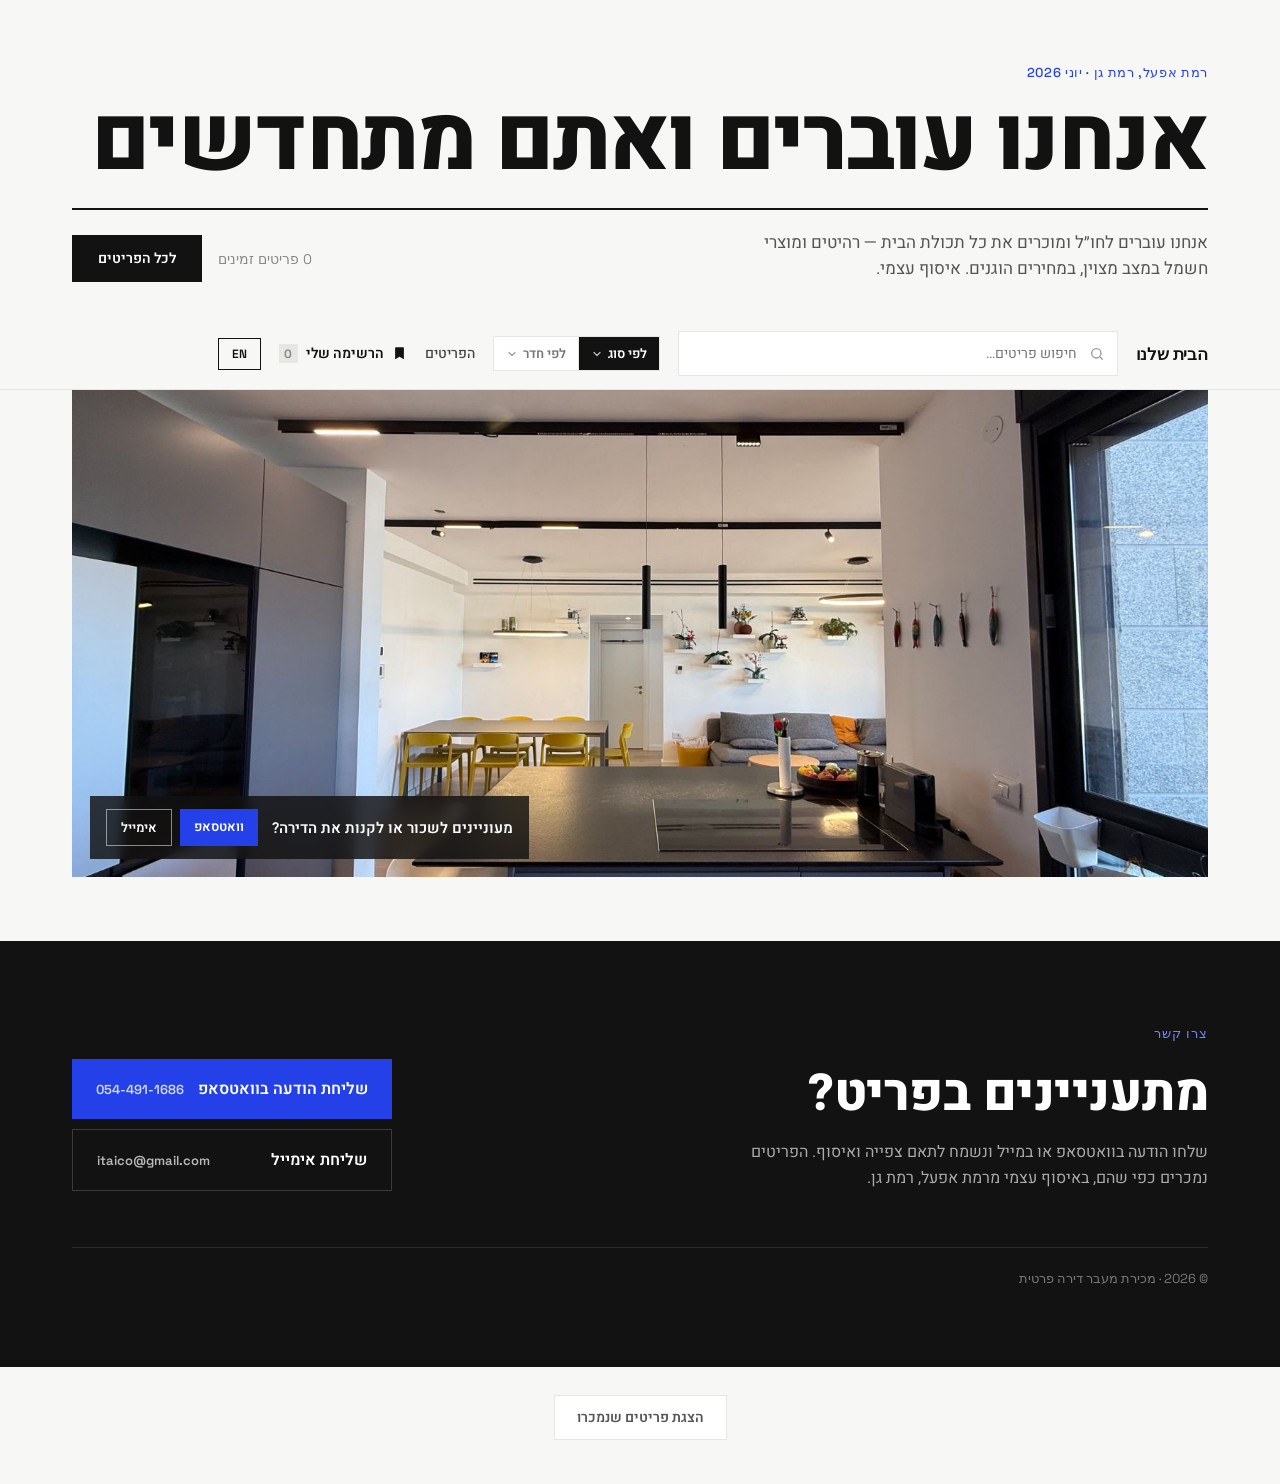
<file: index.html>
<!DOCTYPE html>
<html lang="he" dir="rtl">
<head>
  <meta charset="utf-8" />
  <meta name="viewport" content="width=device-width, initial-scale=1" />
  <title>הבית שלנו · מכירת מעבר דירה</title>
  <meta name="description" content="מכירת מעבר דירה פרטית — רהיטים ומוצרי חשמל במצב מצוין, איסוף עצמי." />

  <link rel="preconnect" href="https://fonts.googleapis.com" />
  <link rel="preconnect" href="https://fonts.gstatic.com" crossorigin />
  <link href="https://fonts.googleapis.com/css2?family=Heebo:wght@300;400;500;600;700;800&family=Space+Grotesk:wght@400;500;600;700&display=swap" rel="stylesheet" />
  <link rel="stylesheet" href="css/styles.css" />

  <!-- Set direction/language early to avoid a flash before site.js runs. -->
  <script>
    (function () {
      try {
        var l = localStorage.getItem("ms_lang");
        if (l !== "he" && l !== "en") l = "he";
        document.documentElement.lang = l;
        document.documentElement.dir = l === "he" ? "rtl" : "ltr";
      } catch (e) {}
    })();
  </script>
</head>
<body>
  <div id="app"></div>
  <noscript>
    <p style="max-width:600px;margin:60px auto;padding:0 24px;font-family:sans-serif;text-align:center;">
      צפייה בקטלוג דורשת JavaScript מופעל · Viewing this catalog requires JavaScript.
    </p>
  </noscript>

  <script src="js/i18n.js"></script>
  <script src="js/site.js" defer></script>
</body>
</html>
</file>
<file: css/styles.css>
/* ============================================================
   Moving Sale — C-Minimal direction
   Recreated from the Claude Design prototype "Moving Sale.dc.html"
   ============================================================ */

* { box-sizing: border-box; }
html, body { margin: 0; padding: 0; }

:root {
  --ms-bg: #f7f7f5;
  --ms-ink: #121212;
  --ms-accent: #2440e8;
  --ms-accent-soft: #6f86ff;
  --ms-line: #e6e6e2;
}

body {
  background: var(--ms-bg);
  color: var(--ms-ink);
  font-family: "Heebo", sans-serif;
  min-height: 100vh;
}

.ms-sans { font-family: "Heebo", sans-serif; }
.ms-mono { font-family: "Space Grotesk", sans-serif; }

/* ---- animations ---- */
@keyframes msPulse { 0%, 100% { opacity: 1; transform: scale(1); } 50% { opacity: 0.35; transform: scale(0.7); } }
@keyframes msSlide { from { transform: translateX(var(--ms-from, 100%)); } to { transform: translateX(0); } }
@keyframes msFadeIn { from { opacity: 0; } to { opacity: 1; } }
[dir="rtl"] .ms-drawer { --ms-from: -100%; }

/* ---- header ---- */
.ms-header {
  position: sticky; top: 0; z-index: 40;
  background: rgba(247, 247, 245, 0.94);
  backdrop-filter: blur(8px);
  border-bottom: 1px solid var(--ms-line);
}
.ms-header-inner {
  max-width: 1200px; margin: 0 auto; padding: 13px 32px;
  display: flex; align-items: center; gap: 18px; flex-wrap: wrap;
}
.ms-brand {
  font-family: "Space Grotesk", sans-serif;
  font-size: 17px; font-weight: 700; letter-spacing: -0.01em; white-space: nowrap;
}
.ms-search { position: relative; flex: 1; min-width: 190px; max-width: 440px; }
.ms-search-icon {
  position: absolute; inset-inline-start: 13px; top: 50%; transform: translateY(-50%);
  display: flex; color: #9a9a9a; pointer-events: none;
}
.ms-search-input {
  width: 100%; font-family: "Heebo", sans-serif; font-size: 14px; color: var(--ms-ink);
  background: #fff; border: 1px solid var(--ms-line); border-radius: 0;
  padding: 11px 14px; padding-inline-start: 40px; outline: none;
}
.ms-search-input:focus { border-color: var(--ms-ink); }
.ms-nav { display: flex; align-items: center; gap: 18px; }
.ms-group-toggle { display: inline-flex; border: 1px solid var(--ms-line); }
.ms-group-item { position: relative; display: inline-flex; }
.ms-group-item + .ms-group-item .ms-group-btn { border-inline-start: 1px solid var(--ms-line); }
.ms-group-btn {
  display: inline-flex; align-items: center; gap: 5px;
  font-family: "Heebo", sans-serif; font-size: 13px; font-weight: 600; color: #777;
  background: #fff; border: none; padding: 7px 12px; cursor: pointer; white-space: nowrap;
}
.ms-group-btn.active { background: var(--ms-ink); color: #fff; }
.ms-group-chevron { opacity: 0.7; }
.ms-group-menu {
  display: none; position: absolute; inset-block-start: calc(100% + 6px); inset-inline-start: 0;
  min-width: 200px; max-height: 60vh; overflow-y: auto; z-index: 30;
  background: #fff; border: 1px solid var(--ms-line); box-shadow: 0 10px 30px rgba(0,0,0,0.12);
}
.ms-group-menu.open { display: block; }
.ms-group-opt {
  display: flex; align-items: center; justify-content: space-between; gap: 14px; width: 100%;
  font-family: "Heebo", sans-serif; font-size: 13.5px; font-weight: 500; color: var(--ms-ink);
  background: #fff; border: none; border-block-end: 1px solid var(--ms-line);
  padding: 9px 13px; cursor: pointer; text-align: start;
}
.ms-group-opt:last-child { border-block-end: none; }
.ms-group-opt:hover { background: var(--ms-bg); }
.ms-group-opt-name { white-space: nowrap; overflow: hidden; text-overflow: ellipsis; }
.ms-group-opt-count {
  font-family: "Space Grotesk", sans-serif; font-size: 12px; color: #999;
  background: var(--ms-bg); padding: 1px 7px; border-radius: 999px; flex-shrink: 0;
}
.ms-nav-link {
  font-family: "Heebo", sans-serif; font-size: 14px; font-weight: 500;
  color: #444; text-decoration: none; white-space: nowrap;
}
.ms-list-btn {
  display: flex; align-items: center; gap: 8px;
  font-family: "Heebo", sans-serif; font-size: 14px; font-weight: 600; color: var(--ms-ink);
  background: none; border: none; cursor: pointer; padding: 0; white-space: nowrap;
}
.ms-badge {
  display: inline-flex; align-items: center; justify-content: center;
  min-width: 19px; height: 19px; padding: 0 5px;
  font-family: "Space Grotesk", sans-serif; font-size: 12px; font-weight: 700; line-height: 1;
  background: var(--ms-line); color: #888;
}
.ms-badge--active { background: var(--ms-accent); color: #fff; }
.ms-lang-btn {
  font-family: "Space Grotesk", sans-serif; font-size: 12px; font-weight: 600; color: var(--ms-ink);
  background: none; border: 1px solid var(--ms-ink); border-radius: 0; padding: 7px 13px; cursor: pointer;
}

/* ---- hero ---- */
.ms-hero { max-width: 1200px; margin: 0 auto; padding: 60px 32px 36px; }
.ms-kicker {
  font-family: "Space Grotesk", sans-serif; font-size: 13px; font-weight: 500;
  letter-spacing: 0.05em; color: var(--ms-accent);
}
.ms-hero-title {
  font-family: "Heebo", sans-serif; font-weight: 800;
  font-size: clamp(44px, 7vw, 94px); line-height: 0.98; letter-spacing: -0.02em;
  margin: 14px 0 0; text-wrap: balance;
}
.ms-hero-meta {
  display: flex; justify-content: space-between; align-items: flex-end; gap: 30px; flex-wrap: wrap;
  margin-top: 22px; border-top: 2px solid var(--ms-ink); padding-top: 20px;
}
.ms-hero-sub {
  font-family: "Heebo", sans-serif; font-size: 17px; line-height: 1.55; color: #555;
  max-width: 48ch; margin: 0;
}
.ms-hero-actions { display: flex; align-items: center; gap: 16px; }
.ms-count { font-family: "Space Grotesk", sans-serif; font-size: 14px; color: #888; white-space: nowrap; }
.ms-cta {
  font-family: "Heebo", sans-serif; font-size: 14px; font-weight: 600; color: #fff;
  background: var(--ms-ink); padding: 13px 26px; text-decoration: none; white-space: nowrap;
}

.ms-hero-img { max-width: 1200px; margin: 0 auto; padding: 0 32px 16px; }

/* ---- hero slideshow (pan/zoom + crossfade) ---- */
.ms-hero-slideshow {
  position: relative; width: 100%; aspect-ratio: 21 / 9; overflow: hidden; background: #efeeea;
}
.ms-slide { position: absolute; inset: 0; opacity: 0; transition: opacity 1.4s ease; }
.ms-slide.active { opacity: 1; }
.ms-slide img { width: 100%; height: 100%; object-fit: cover; display: block; animation: msKen 16s ease-in-out infinite alternate; }
.ms-hero-slideshow.ms-clickable { cursor: pointer; }
@keyframes msKen { from { transform: scale(1.03); } to { transform: scale(1.16); } }
@media (prefers-reduced-motion: reduce) {
  .ms-slide img { animation: none; }
  .ms-slide { transition: opacity 0.4s ease; }
}
.ms-hero-empty {
  position: absolute; inset: 0; display: flex; flex-direction: column; align-items: center;
  justify-content: center; gap: 10px; color: #c4c2bb;
}
.ms-hero-empty span { font-family: "Heebo", sans-serif; font-size: 13px; color: #b6b4ac; }

.ms-hero-cta {
  position: absolute; inset-block-end: 18px; inset-inline-end: 18px; z-index: 3;
  display: flex; align-items: center; gap: 14px; flex-wrap: wrap;
  background: rgba(18, 18, 18, 0.82); backdrop-filter: blur(6px); color: #fff;
  padding: 13px 16px; max-width: calc(100% - 36px);
}
.ms-hero-cta-text { font-family: "Heebo", sans-serif; font-size: 15px; font-weight: 600; }
.ms-hero-cta-actions { display: flex; gap: 8px; }
.ms-hero-cta-btn {
  font-family: "Heebo", sans-serif; font-size: 13px; font-weight: 600; text-decoration: none;
  padding: 8px 14px; white-space: nowrap;
}
.ms-hero-cta-btn.wa { background: var(--ms-accent); color: #fff; }
.ms-hero-cta-btn.mail { background: transparent; border: 1px solid rgba(255, 255, 255, 0.5); color: #fff; }
@media (max-width: 560px) {
  /* hide the "rent the apartment" overlay on mobile */
  .ms-hero-cta { display: none; }
}

/* ---- image slots / placeholders ---- */
.ms-photo {
  display: flex; align-items: center; justify-content: center;
  width: 100%; height: auto; overflow: hidden;
  background: #efeeea; color: #c4c2bb;
}
.ms-photo--hero { aspect-ratio: 21 / 9; }
.ms-photo--card { aspect-ratio: 1 / 1; }
.ms-photo img { width: 100%; height: 100%; object-fit: cover; display: block; }
.ms-photo-empty { display: flex; flex-direction: column; align-items: center; gap: 10px; padding: 16px; text-align: center; }
.ms-photo-empty span {
  font-family: "Heebo", sans-serif; font-size: 12px; color: #b6b4ac; letter-spacing: 0.01em;
}

/* ---- result count ---- */
.ms-result-count {
  max-width: 1200px; margin: 0 auto; padding: 30px 32px 0;
  font-family: "Space Grotesk", sans-serif; font-size: 14px; color: #888;
}

/* ---- categories + grid ---- */
.ms-cat { max-width: 1200px; margin: 0 auto; padding: 40px 32px 8px; }
.ms-cat-head {
  display: flex; align-items: baseline; gap: 14px;
  border-bottom: 1px solid var(--ms-ink); padding-bottom: 12px; margin-bottom: 28px;
}
.ms-cat-index { font-family: "Space Grotesk", sans-serif; font-size: 13px; color: var(--ms-accent); }
.ms-cat-name { font-family: "Heebo", sans-serif; font-weight: 700; font-size: 22px; margin: 0; }
.ms-cat-count { margin-inline-start: auto; font-family: "Space Grotesk", sans-serif; font-size: 13px; color: #999; }

.ms-grid {
  display: grid; grid-template-columns: repeat(auto-fill, minmax(270px, 1fr));
  gap: 1px; background: var(--ms-line); border: 1px solid var(--ms-line);
}

/* ---- card ---- */
.ms-card { background: #fff; display: flex; flex-direction: column; }
.ms-card-media { position: relative; }
.ms-card-media.ms-clickable { cursor: pointer; }
.ms-card-media.ms-clickable .ms-photo { transition: opacity 0.15s ease; }
.ms-card-media.ms-clickable:hover .ms-photo { opacity: 0.92; }
.ms-sold {
  position: absolute; inset: 0; background: rgba(18, 18, 18, 0.55);
  display: flex; align-items: center; justify-content: center;
}
.ms-sold-label {
  font-family: "Space Grotesk", sans-serif; font-weight: 700; letter-spacing: 0.1em;
  text-transform: uppercase; color: #fff; font-size: 15px; border: 1px solid #fff; padding: 7px 18px;
}
.ms-viewers {
  position: absolute; inset-block-start: 10px; inset-inline-start: 10px;
  display: flex; align-items: center; gap: 7px;
  background: rgba(255, 255, 255, 0.94); border: 1px solid var(--ms-line);
  padding: 5px 9px; font-family: "Heebo", sans-serif; font-size: 11.5px; font-weight: 500; color: #444;
}
.ms-viewers-dot { width: 7px; height: 7px; border-radius: 50%; background: var(--ms-accent); animation: msPulse 1.6s ease-in-out infinite; }
.ms-viewers--hidden { display: none; }
.ms-save {
  position: absolute; inset-block-start: 10px; inset-inline-end: 10px;
  width: 36px; height: 36px; display: flex; align-items: center; justify-content: center;
  border: 1px solid var(--ms-line); cursor: pointer; padding: 0;
  background: rgba(255, 255, 255, 0.94); color: var(--ms-ink); transition: all 0.15s ease;
}
.ms-save--active { border-color: var(--ms-accent); background: var(--ms-accent); color: #fff; }

.ms-share-wrap { position: absolute; inset-block-start: 56px; inset-inline-end: 10px; z-index: 6; }
.ms-share {
  width: 36px; height: 36px; display: flex; align-items: center; justify-content: center;
  border: 1px solid var(--ms-line); background: rgba(255, 255, 255, 0.94); color: #121212;
  cursor: pointer; padding: 0; transition: all 0.15s ease;
}
.ms-share:hover { color: var(--ms-accent); border-color: var(--ms-accent); }
.ms-share-menu {
  position: absolute; inset-block-start: 42px; inset-inline-end: 0; display: none; flex-direction: column;
  background: #fff; border: 1px solid var(--ms-line); box-shadow: 0 10px 28px -10px rgba(0, 0, 0, 0.35);
  min-width: 178px; z-index: 7;
}
.ms-share-menu.open { display: flex; }
.ms-share-opt {
  display: flex; align-items: center; gap: 9px; padding: 11px 13px;
  font-family: "Heebo", sans-serif; font-size: 13px; font-weight: 600; color: #121212;
  text-decoration: none; white-space: nowrap;
}
.ms-share-opt + .ms-share-opt { border-top: 1px solid #f0f0ee; }
.ms-share-opt:hover { background: #f4f4f2; }
.ms-share-opt svg { flex-shrink: 0; }

.ms-card-body {
  padding: 18px 18px 20px; display: flex; flex-direction: column; gap: 10px; flex: 1;
  border-top: 1px solid var(--ms-line);
}
.ms-card-titlerow { display: flex; justify-content: space-between; align-items: baseline; gap: 10px; }
.ms-card-title { font-family: "Heebo", sans-serif; font-size: 16px; font-weight: 600; margin: 0; }
.ms-card-brand {
  font-family: "Space Grotesk", sans-serif; font-size: 11px; letter-spacing: 0.04em; color: #999; white-space: nowrap;
}
.ms-card-desc { font-family: "Heebo", sans-serif; font-size: 13px; line-height: 1.5; color: #777; margin: 0; flex: 1; }
.ms-card-dims { font-family: "Space Grotesk", sans-serif; font-size: 11px; color: #aaa; }
.ms-card-pricerow {
  display: flex; align-items: baseline; gap: 9px; border-top: 1px solid #eee; padding-top: 12px;
  margin-top: auto;
}
.ms-price { font-family: "Space Grotesk", sans-serif; font-size: 20px; font-weight: 700; }
.ms-price-orig { font-family: "Space Grotesk", sans-serif; font-size: 13px; color: #bbb; text-decoration: line-through; }
.ms-card-contact { display: flex; gap: 12px; margin-inline-start: auto; }
.ms-wa { color: var(--ms-accent); text-decoration: none; display: inline-flex; align-items: center; }
.ms-mail { color: #999; text-decoration: none; display: inline-flex; align-items: center; }
.ms-wa:hover { color: #1730b8; }
.ms-mail:hover { color: #555; }
.ms-detail { font-family: "Heebo", sans-serif; font-size: 13px; font-weight: 600; color: #121212; text-decoration: none; display: inline-flex; align-items: center; gap: 5px; }

/* ---- item detail modal ---- */
.ms-modal {
  position: fixed; inset: 0; z-index: 150; background: rgba(18, 18, 18, 0.55);
  display: flex; align-items: center; justify-content: center; padding: 20px;
  animation: msFadeIn 0.2s ease both;
}
.ms-modal-card {
  background: #fff; width: min(720px, 100%); max-height: 90vh; overflow: auto;
  position: relative; display: flex; flex-direction: column;
  animation: msFadeIn 0.25s ease both;
}
.ms-modal-close {
  position: absolute; inset-block-start: 10px; inset-inline-end: 12px; z-index: 2;
  background: rgba(255, 255, 255, 0.92); border: 1px solid var(--ms-line);
  width: 34px; height: 34px; font-size: 22px; line-height: 1; cursor: pointer;
}
.ms-modal-gallery { position: relative; background: #efeeea; }
.ms-modal-slideshow { position: relative; width: 100%; aspect-ratio: 16 / 10; overflow: hidden; background: #efeeea; cursor: zoom-in; }
/* Anchor detail images to the top so the top of the item is always visible */
.ms-modal-slideshow .ms-slide img { object-position: top; transform-origin: top center !important; }
.ms-modal-empty { aspect-ratio: 16 / 10; display: flex; flex-direction: column; align-items: center; justify-content: center; gap: 10px; color: #c4c2bb; }
.ms-modal-empty span { font-family: "Heebo", sans-serif; font-size: 14px; color: #b6b4ac; }
.ms-modal-sold {
  position: absolute; inset-block-start: 12px; inset-inline-start: 12px;
  background: rgba(18, 18, 18, 0.85); color: #fff; font-family: "Space Grotesk", sans-serif;
  font-size: 12px; font-weight: 700; letter-spacing: 0.08em; text-transform: uppercase; padding: 6px 12px;
}
.ms-modal-thumbs {
  display: flex; gap: 8px; padding: 10px 12px; overflow-x: auto;
  background: #fff; border-block-start: 1px solid var(--ms-line);
}
.ms-modal-thumb {
  flex: 0 0 auto; width: 64px; height: 64px; padding: 0; cursor: pointer;
  border: 2px solid transparent; background: #efeeea; overflow: hidden; opacity: 0.7;
  transition: opacity 0.15s ease, border-color 0.15s ease;
}
.ms-modal-thumb img { width: 100%; height: 100%; object-fit: cover; object-position: top; display: block; }
.ms-modal-thumb:hover { opacity: 1; }
.ms-modal-thumb.active { opacity: 1; border-color: var(--ms-accent); }
.ms-modal-body { padding: 22px 24px 26px; display: flex; flex-direction: column; gap: 12px; }
.ms-modal-head { display: flex; justify-content: space-between; align-items: baseline; gap: 12px; }
.ms-modal-title { font-family: "Heebo", sans-serif; font-size: 22px; font-weight: 700; margin: 0; }
.ms-modal-cat { font-family: "Space Grotesk", sans-serif; font-size: 12px; color: var(--ms-accent); white-space: nowrap; }
.ms-modal-brand { font-family: "Space Grotesk", sans-serif; font-size: 12px; color: #999; }
.ms-modal-desc { font-family: "Heebo", sans-serif; font-size: 15px; line-height: 1.6; color: #555; margin: 0; }
.ms-modal-dims { font-family: "Space Grotesk", sans-serif; font-size: 12px; color: #aaa; }
.ms-modal-price-row { display: flex; align-items: baseline; gap: 10px; border-top: 1px solid #eee; padding-top: 14px; }
.ms-modal-price { font-family: "Space Grotesk", sans-serif; font-size: 24px; font-weight: 700; }
.ms-modal-orig { font-family: "Space Grotesk", sans-serif; font-size: 14px; color: #bbb; text-decoration: line-through; }
.ms-modal-actions { display: flex; gap: 10px; flex-wrap: wrap; margin-top: 4px; }
.ms-modal-actions a { font-family: "Heebo", sans-serif; font-size: 14px; font-weight: 600; text-decoration: none; padding: 11px 18px; display: inline-flex; align-items: center; gap: 6px; }
.ms-modal-actions .wa { background: var(--ms-accent); color: #fff; }
.ms-modal-actions .mail, .ms-modal-actions .detail { border: 1px solid var(--ms-line); color: #121212; }

/* ---- lightbox ---- */
.ms-lb { position: fixed; inset: 0; z-index: 200; background: rgba(18, 18, 18, 0.92); display: none; align-items: center; justify-content: center; }
.ms-lb.open { display: flex; }
.ms-lb-img { max-width: 92vw; max-height: 88vh; object-fit: contain; box-shadow: 0 12px 50px rgba(0, 0, 0, 0.55); }
.ms-lb-close { position: absolute; inset-block-start: 16px; inset-inline-end: 18px; background: none; border: none; color: #fff; font-size: 36px; line-height: 1; cursor: pointer; }
.ms-lb-nav { position: absolute; inset-block-start: 50%; transform: translateY(-50%); background: rgba(255, 255, 255, 0.12); border: none; color: #fff; font-size: 40px; width: 54px; height: 66px; cursor: pointer; }
.ms-lb-nav:hover { background: rgba(255, 255, 255, 0.22); }
.ms-lb-nav.prev { inset-inline-start: 12px; }
.ms-lb-nav.next { inset-inline-end: 12px; }

/* ---- empty / error states ---- */
.ms-empty { max-width: 1200px; margin: 0 auto; padding: 60px 32px; text-align: center; }
.ms-empty-text { font-family: "Heebo", sans-serif; font-size: 18px; color: #888; margin: 0 0 16px; }
.ms-empty-clear {
  font-family: "Heebo", sans-serif; font-size: 14px; font-weight: 600; color: var(--ms-accent);
  background: none; border: none; cursor: pointer; text-decoration: underline;
}

/* ---- contact ---- */
.ms-contact { background: var(--ms-ink); color: #fff; margin-top: 48px; }
.ms-contact-inner { max-width: 1200px; margin: 0 auto; padding: 80px 32px; }
.ms-contact-kicker {
  font-family: "Space Grotesk", sans-serif; font-size: 13px; font-weight: 500;
  letter-spacing: 0.08em; color: var(--ms-accent-soft);
}
.ms-contact-row {
  display: flex; justify-content: space-between; align-items: flex-end; gap: 40px; flex-wrap: wrap; margin-top: 14px;
}
.ms-contact-copy { max-width: 52ch; }
.ms-contact-title {
  font-family: "Heebo", sans-serif; font-weight: 800; font-size: clamp(30px, 4vw, 52px);
  line-height: 1.05; letter-spacing: -0.01em; margin: 0;
}
.ms-contact-body { font-family: "Heebo", sans-serif; font-size: 16px; line-height: 1.6; color: #aaa; margin: 18px 0 0; }
.ms-contact-actions { display: flex; flex-direction: column; gap: 10px; min-width: 280px; }
.ms-contact-wa, .ms-contact-mail {
  display: flex; justify-content: space-between; align-items: center; gap: 14px;
  text-decoration: none; padding: 18px 24px;
  font-family: "Heebo", sans-serif; font-weight: 600; font-size: 16px; color: #fff;
}
.ms-contact-wa { background: var(--ms-accent); }
.ms-contact-mail { background: transparent; border: 1px solid #3a3a3a; }
.ms-contact-wa span { font-family: "Space Grotesk", sans-serif; font-size: 13px; opacity: 0.8; }
.ms-contact-mail span { font-family: "Space Grotesk", sans-serif; font-size: 13px; opacity: 0.7; }
.ms-contact-footer {
  margin-top: 56px; border-top: 1px solid #2a2a2a; padding-top: 22px;
  font-family: "Space Grotesk", sans-serif; font-size: 13px; color: #777;
}

/* ---- show/hide sold toggle (page bottom) ---- */
.ms-sold-toggle { display: flex; justify-content: center; padding: 28px 32px 44px; }
.ms-sold-toggle-btn {
  font-family: "Heebo", sans-serif; font-size: 14px; font-weight: 600; color: #555;
  background: #fff; border: 1px solid var(--ms-line); border-radius: 0; padding: 11px 22px; cursor: pointer;
}
.ms-sold-toggle-btn:hover { border-color: var(--ms-ink); color: var(--ms-ink); }
.ms-sold-toggle-btn.active { background: var(--ms-ink); color: #fff; border-color: var(--ms-ink); }

/* ---- My List drawer ---- */
.ms-overlay {
  position: fixed; inset: 0; background: rgba(18, 18, 18, 0.4); z-index: 100;
  animation: msFadeIn 0.2s ease both;
}
.ms-drawer {
  position: fixed; inset-block: 0; inset-inline-end: 0; width: min(400px, 92vw);
  background: #fff; z-index: 101; display: flex; flex-direction: column;
  box-shadow: -12px 0 40px -16px rgba(0, 0, 0, 0.4);
  animation: msSlide 0.26s cubic-bezier(0.22, 1, 0.36, 1) both;
}
.ms-drawer-head {
  display: flex; align-items: center; justify-content: space-between;
  padding: 20px 22px; border-bottom: 1px solid var(--ms-line);
}
.ms-drawer-title { font-family: "Heebo", sans-serif; font-weight: 700; font-size: 18px; }
.ms-drawer-title span { font-family: "Space Grotesk", sans-serif; font-weight: 600; font-size: 15px; color: var(--ms-accent); }
.ms-drawer-close { display: flex; background: none; border: none; cursor: pointer; color: #444; padding: 4px; }
.ms-drawer-body { flex: 1; overflow-y: auto; padding: 6px 22px; }
.ms-drawer-empty {
  font-family: "Heebo", sans-serif; font-size: 15px; line-height: 1.6; color: #999;
  text-align: center; padding: 48px 8px; margin: 0;
}
.ms-saved-row {
  display: flex; align-items: flex-start; justify-content: space-between; gap: 12px;
  padding: 16px 0; border-bottom: 1px solid #f0f0ee;
}
.ms-saved-info { display: flex; flex-direction: column; gap: 3px; min-width: 0; }
.ms-saved-title { font-family: "Heebo", sans-serif; font-size: 15px; font-weight: 600; }
.ms-saved-brand { font-family: "Space Grotesk", sans-serif; font-size: 11px; color: #999; }
.ms-saved-price { font-family: "Space Grotesk", sans-serif; font-size: 15px; font-weight: 700; color: var(--ms-ink); margin-top: 2px; }
.ms-saved-remove { display: flex; background: none; border: none; cursor: pointer; color: #bbb; padding: 2px; flex-shrink: 0; }
.ms-drawer-foot {
  border-top: 1px solid var(--ms-line); padding: 18px 22px; display: flex; flex-direction: column; gap: 12px;
}
.ms-total-row { display: flex; justify-content: space-between; align-items: baseline; }
.ms-total-label { font-family: "Heebo", sans-serif; font-size: 14px; color: #666; }
.ms-total-value { font-family: "Space Grotesk", sans-serif; font-size: 20px; font-weight: 700; }
.ms-send-wa {
  text-align: center; background: var(--ms-accent); color: #fff; text-decoration: none;
  padding: 14px; font-family: "Heebo", sans-serif; font-weight: 600; font-size: 15px;
}
.ms-foot-actions { display: flex; gap: 10px; }
.ms-mail-all {
  flex: 1; text-align: center; border: 1px solid #d8d8d4; color: var(--ms-ink); text-decoration: none;
  padding: 11px; font-family: "Heebo", sans-serif; font-weight: 600; font-size: 14px;
}
.ms-clear {
  flex: 1; background: none; border: 1px solid #d8d8d4; color: #888; cursor: pointer;
  padding: 11px; font-family: "Heebo", sans-serif; font-weight: 600; font-size: 14px;
}

@media (max-width: 520px) {
  .ms-header-inner { padding: 13px 18px; }
  .ms-hero { padding: 40px 18px 28px; }
  .ms-hero-img, .ms-cat { padding-left: 18px; padding-right: 18px; }
  .ms-contact-inner { padding: 56px 18px; }
}
</file>
